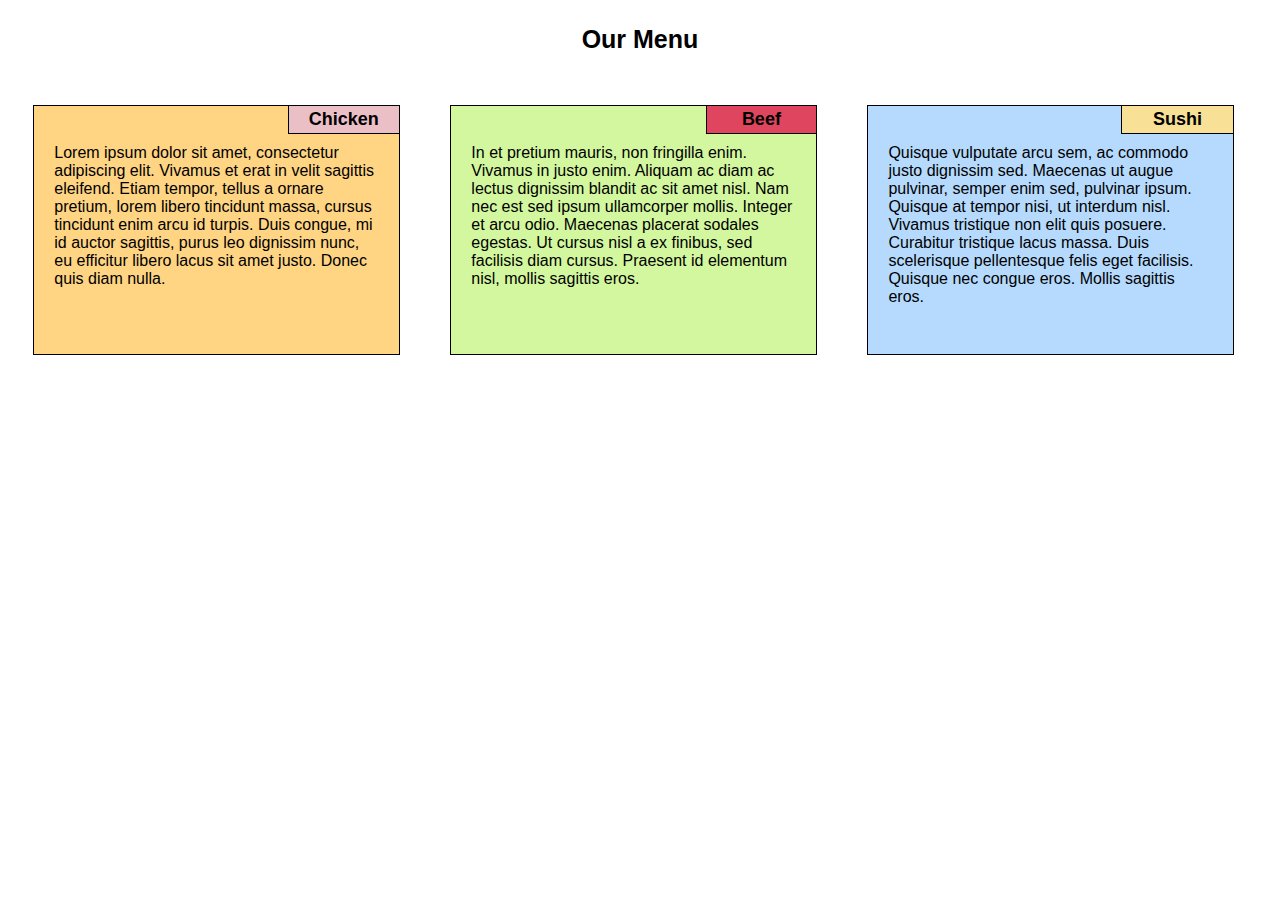
<file: indexx.html>
<!DOCTYPE html>
<html>
<head>
	<meta charset="utf-8">
	<title>THREE MOCKUPS</title>
	<link rel="stylesheet" type="text/css" href="indexx.css">
</head>
<body>
<h1>Our Menu</h1>
    
    <section id="s1" class="col-lg-3 col-md-6 col-sm-12">
        <h2 class="coh1">Chicken</h2>
        <p>Lorem ipsum dolor sit amet, consectetur adipiscing elit. Vivamus et erat in velit sagittis eleifend. Etiam tempor, tellus a ornare pretium, lorem libero tincidunt massa, cursus tincidunt enim arcu id turpis. Duis congue, mi id auctor sagittis, purus leo dignissim nunc, eu efficitur libero lacus sit amet justo. Donec quis diam nulla. </p>
    </section>

    <section id="s2" class="col-lg-3 col-md-6 col-sm-12">
        <h2 class="coh2">Beef</h2>
        <p>In et pretium mauris, non fringilla enim. Vivamus in justo enim. Aliquam ac diam ac lectus dignissim blandit ac sit amet nisl. Nam nec est sed ipsum ullamcorper mollis. Integer et arcu odio. Maecenas placerat sodales egestas. Ut cursus nisl a ex finibus, sed facilisis diam cursus. Praesent id elementum nisl, mollis sagittis eros.</p>
    </section>

    <section id="s3" class="col-lg-3 col-md-12 col-sm-12">
        <h2 class="coh3">Sushi</h2>
        <p>Quisque vulputate arcu sem, ac commodo justo dignissim sed. Maecenas ut augue pulvinar, semper enim sed, pulvinar ipsum. Quisque at tempor nisi, ut interdum nisl. Vivamus tristique non elit quis posuere. Curabitur tristique lacus massa. Duis scelerisque pellentesque felis eget facilisis. Quisque nec congue eros. Mollis sagittis eros.</p>
    </section>

</body>
</html>
</file>
<file: indexx.css>
/********** Base styles **********/
* {
    box-sizing: border-box;
    font-family: "Helvetica", sans-serif;
}

h1 {
    text-align: center;
    margin: 2%;
    font-size:25px;
}

section {
    border: 1px solid #000000;
    width: 31%;
    float: left;
    background-color:rgb(175, 174, 174);
    margin: 2%;
}

#s1 {
    background-color:rgb(255, 212, 131);
}

#s2 {
    background-color:rgb(211, 247, 158);
}

#s3 {
    background-color: rgb(181, 218, 253);
}

.coh1 {
    border-left: 1px solid #000000;
    border-bottom: 1px solid #000000;
    background-color: rgb(235, 191, 198);
    padding: 3px 20px;
    font-size: 18px;
    float: right;
    margin: 0 0 10px 0;
    
}

.coh2 {
    border-left: 1px solid #000000;
    border-bottom: 1px solid #000000;
    background-color: rgb(223, 69, 94);
    padding: 3px 35px;
    font-size: 18px;
    float: right;
    margin: 0 0 10px 0;
}

.coh3 {
    border-left: 1px solid #000000;
    border-bottom: 1px solid #000000;
    background-color: rgb(248, 225, 151);
    padding: 3px 31px;
    font-size: 18px;
    float: right;
    margin: 0 0 10px 0;
}


p {
    margin-top:1%;
    widows: 90%;
    margin: 20px;
    clear:both;
}

/********** desktop **********/
@media (min-width: 992px) {
    .col-lg-3 {
        float:left;
        width:29%;
        min-height: 250px;
    }  
}

/********** tablet **********/
@media (min-width: 768px) and (max-width: 991px) {
    .col-md-6 {
        float:left;
        width:46%;
    }  
    .col-md-12 {
        float:left;
        width:96%;
    }
}


/********** mobile **********/
@media (max-width: 768px) {
    .col-sm-12 {
        float:left;
        width:96%;
    }  
}
</file>
